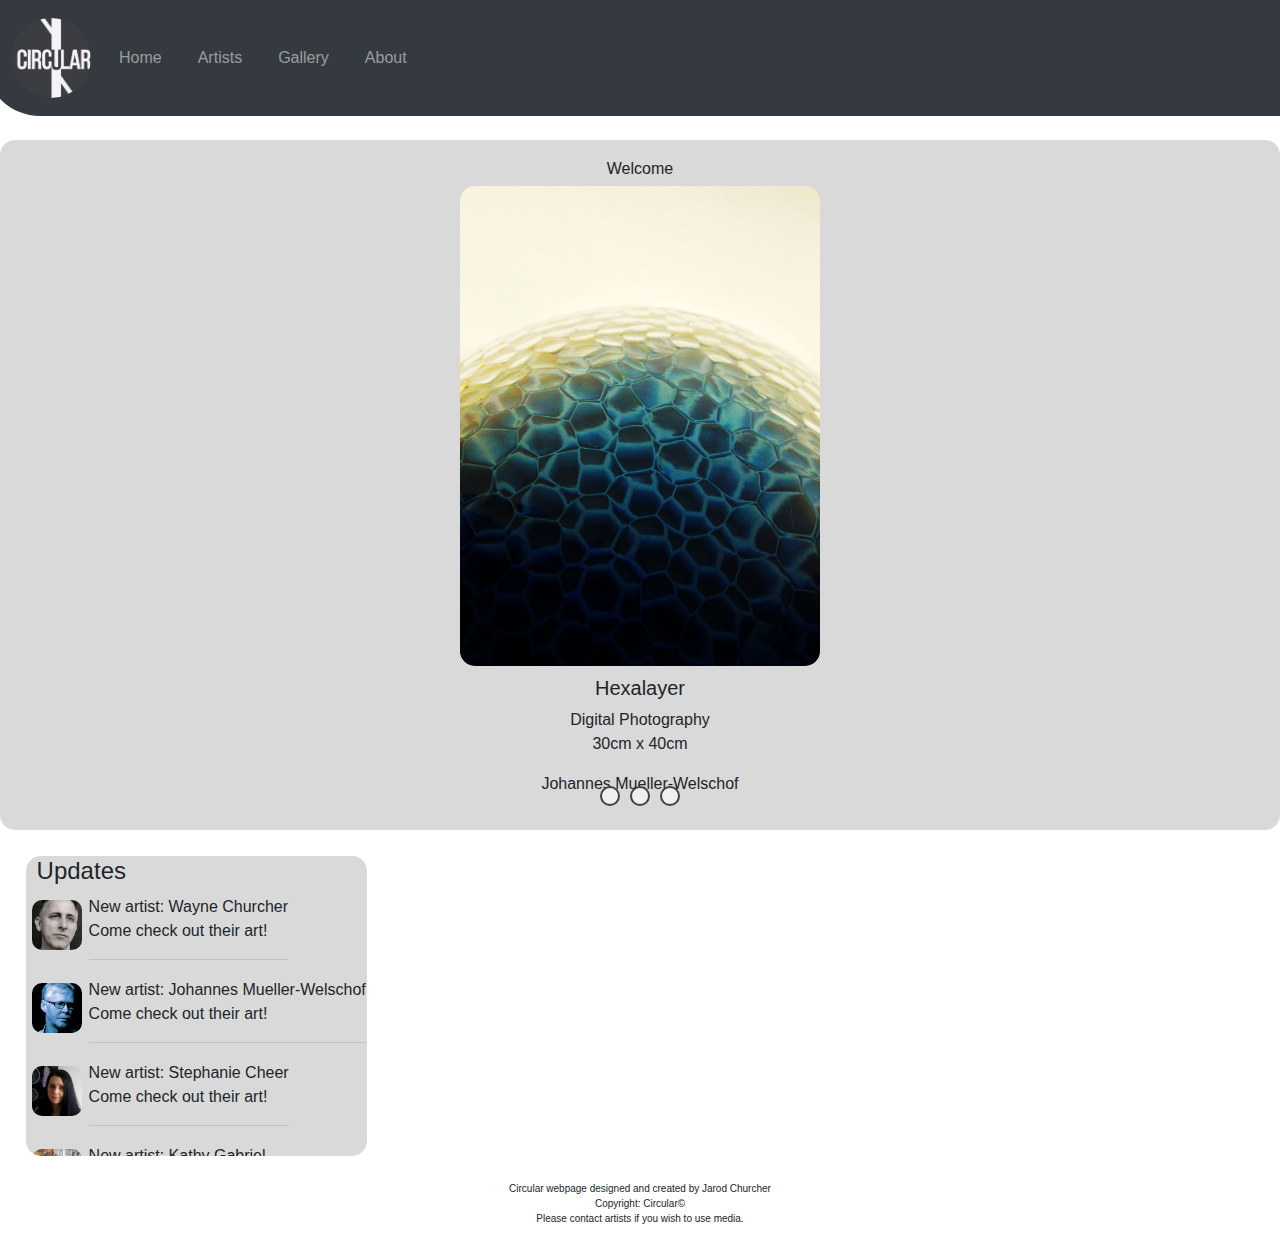
<file: index.html>
<!doctype html>
<html>
<head>
<meta charset="utf-8">
<title>Circular Home - Digital Gallery</title>
<link rel="stylesheet" type="text/css" href="circularIndexStyling.css">
<link rel="icon" href="headerImages/CircularEditF.jpg" type="image/jpeg" sizes="16x16">
        <!-- bootstrap -->
<link rel="stylesheet" href="https://maxcdn.bootstrapcdn.com/bootstrap/4.0.0/css/bootstrap.min.css">
<script src="https://ajax.googleapis.com/ajax/libs/jquery/3.3.1/jquery.min.js"></script>
<script src="https://maxcdn.bootstrapcdn.com/bootstrap/4.0.0/js/bootstrap.min.js"></script>
</head>

<body>
<!-- Header Bar -->
<div class="row">
  <nav id ="custom-bootstrap-menu" class="navbar navbar-expand-md navbar-dark bg-dark mb-4 nav-fill ">
    <div class="collapse navbar-collapse" id="navbarSupportedContent">
        <img class="imglogo" src="headerImages/CircularEditF.jpg">
      <ul class="navbar-nav mr-auto flex-col nav-collapse" data-toggle="collapse"  data-target=".navbar-collapse">

        <li class="nav-item ">
              <a class="nav-link" href="index.html">Home</a>
        </li>

        <li class="nav-item ">
            <a class="nav-link"  href="artistsCircular.html">Artists</a>
        </li>

        <li class="nav-item ">
            <a class="nav-link"  href="galleryCircular.html">Gallery</a>
        </li>

        <li class="nav-item ">
            <a class="nav-link" href="aboutCircular.html">About</a>
        </li>

      </ul>
    </div>
  </nav>
</div>

<div id="allhome">
            <!-- S L I D E S H O W -->
            <div class="slideshow">
              <h6><br> Welcome</h6>
                <div class="slides">
                        <div class="slide">
                            <img class="slideimg" src="artImages/johannes5.jpg"><img>
                          <div class="artistDetails">
                                <h5 class="artistdata artistname">Hexalayer</h5>
                                <p class= "artistdata artinfo">Digital Photography<br>30cm x 40cm</p>
                                <p class= "artistdata artinfo">Johannes Mueller-Welschof</p>
                          </div>
                        </div>
                        <div class="slide">
                            <img class="slideimg" src="artImages/steph2.jpg">

                          <div class="artistDetails">
                                <h5 class="artistdata artistname">Possum</h5>
                                <p class= "artistdata artinfo">Acrylic on Plywood<br>50cm x 50cm</p>
                                <p class= "artistdata artinfo">Stephanie Cheer</p>
                          </div>
                        </div>
                        <div class="slide">
                            <img class="slideimg" src="artImages/wayne6.jpg">

                          <div class="artistDetails">
                                <h5 class="artistdata artistname">Unnamed</h5>
                                <p class= "artistdata artinfo">Info Here</p>
                                <p class= "artistdata artinfo">Wayne Churcher</p>
                          </div>
                        </div>
                    </div>

        			      <div class="w3container">
                      <button class="w3-button demo" onclick="currentDiv(1)">
                      <button class="w3-button demo" onclick="currentDiv(2)">
                      <button class="w3-button demo" onclick="currentDiv(3)">
                    </div>
                </div>



						<!-- S L I D E S H O W   S C R I P T -->
                  <script>
                      var slideIndex = 1;
                      showDivs(slideIndex);

                      function plusDivs(n) {
                        showDivs(slideIndex += n);
                      }

                      function currentDiv(n) {
                        showDivs(slideIndex = n);
                      }

                      function showDivs(n) {
                        var i;
                        var x = document.getElementsByClassName("slide");
                        var dots = document.getElementsByClassName("demo");
                        if (n > x.length) {slideIndex = 1}
                        if (n < 1) {slideIndex = x.length}
                        for (i = 0; i < x.length; i++) {
                           x[i].style.display = "none";
                        }
                        for (i = 0; i < dots.length; i++) {
                           dots[i].className = dots[i].className.replace(" w3-red", "");
                        }
                        x[slideIndex-1].style.display = "block";
                        dots[slideIndex-1].className += " w3-red";
                      }
                  </script>

                  <!-- U P D A T E S -->
          <div id="footer">
            <div class="updates">
              <table>
                  <tr>
                      <td><h4 id="updatesHeader">Updates</h4></td>
                  </tr>
                          <table>
                            <tr class="updated">
                                <td>
                                    <div class="imgupd">
                                        <img class="updatesimg" src="artistImages/churcherWayne.jpg">
                                    </div>
                                </td>
                                <td class="texupd">
                                    <p class="updatetext"> New artist: Wayne Churcher <br>Come check out their art! <hr></p>
                                </td>
                            </tr>
                            <tr class="updated">
                                <td>
                                    <div class="imgupd">
                                        <img class="updatesimg" src="artistImages/muellerWelschofJohannes.jpg">
                                    </div>
                                </td>
                                <td class="texupd">
                                    <p class="updatetext"> New artist: Johannes Mueller-Welschof <br>Come check out their art! <hr></p>
                                </td>
                            </tr>
                            <tr class="updated">
                                <td>
                                    <div class="imgupd">
                                        <img class="updatesimg" src="artistImages/cheerStephanie.jpg">
                                    </div>
                                </td>
                                <td class="texupd">
                                    <p class="updatetext"> New artist: Stephanie Cheer <br>Come check out their art! <hr></p>
                                </td>
                            </tr>
                            <tr class="updated">
                                <td>
                                    <div class="imgupd">
                                        <img class="updatesimg" src="artistImages/gabrielKathy.jpg">
                                    </div>
                                </td>
                                <td class="texupd">
                                    <p class="updatetext"> New artist: Kathy Gabriel <br>Come check out their art! <hr></p>
                                </td>
                            </tr>
                              <tr class="updated">
                                  <td>
                                      <div class="imgupd">
                                          <img class="updatesimg" src="artistImages/vickyArty.jpg">
                                      </div>
                                  </td>
                                  <td class="texupd">
                                      <p class="updatetext"> New artist: Arty Vicky <br>Come check out their art! <hr></p>
                                  </td>
                              </tr>
                              <tr class="updated">
                                  <td>
                                      <div class="imgupd">
                                          <img class="updatesimg" src="updatesImages/updatesimg.jpg">
                                      </div>
                                  </td>
                                  <td class="texupd">
                                      <p class="updatetext">Website updated: o/b 2.0 </p>
                                  </td>
                              </tr>
                          </table>
                      <tr>
                          <td>
                              <p class="moreupdates"> More updates later! <br> Stay tuned!</p>
                          </td>
                      </tr>
              </table>
            </div>
          </div>
</div>
<p style="text-align: center; width: auto; vertical-align: bottom; font-size: 10px; position: static; display: block;">Circular webpage designed and created by Jarod Churcher<br> Copyright: Circular&copy;<br> Please contact artists if you wish to use media.</p>
</body>
</html>
</file>
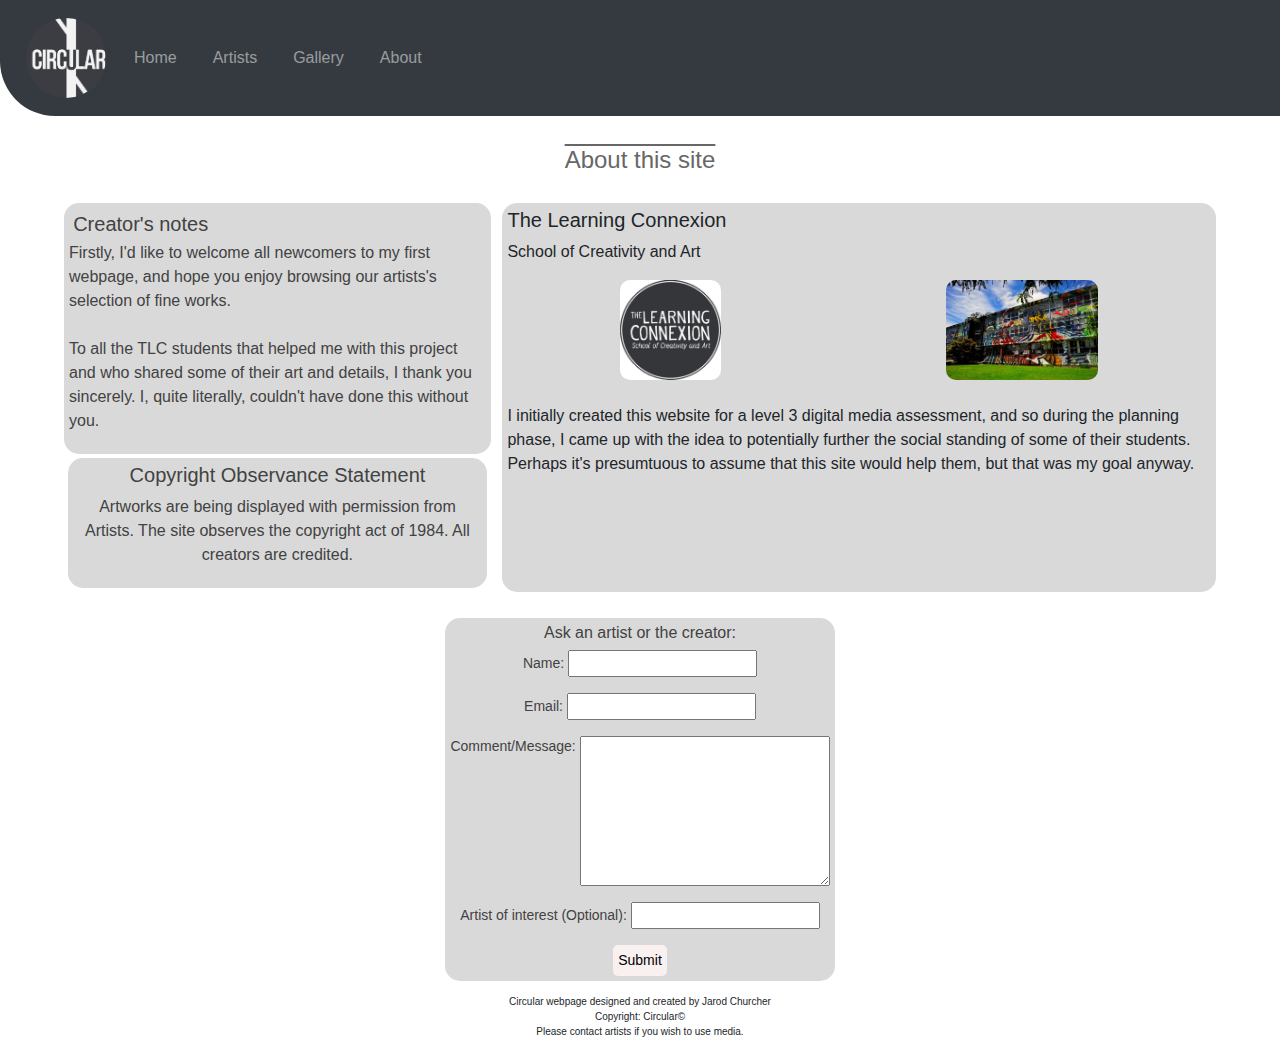
<file: aboutCircular.html>
<!doctype html>
<html>
<head>
<meta charset="utf-8">
<title>Circular Home - Digital Gallery</title>
<link rel="stylesheet" type="text/css" href="circularAboutStyling.css">
<link rel="icon" href="headerImages/circularEditF.jpg" type="image/jpeg" sizes="16x16">
        <!-- bootstrap -->
<link rel="stylesheet" href="https://maxcdn.bootstrapcdn.com/bootstrap/4.0.0/css/bootstrap.min.css">
<script src="https://ajax.googleapis.com/ajax/libs/jquery/3.3.1/jquery.min.js"></script>
<script src="https://maxcdn.bootstrapcdn.com/bootstrap/4.0.0/js/bootstrap.min.js"></script>
</head>

<body>
<!-- Header Bar -->
<nav id ="custom-bootstrap-menu" class="navbar navbar-expand-md navbar-dark bg-dark mb-4 nav-fill ">

    <div class="collapse navbar-collapse" id="navbarSupportedContent">
        <img class="imglogo" src="headerImages/CircularEditF.jpg">
      <ul class="navbar-nav mr-auto flex-col nav-collapse" data-toggle="collapse"  data-target=".navbar-collapse">


<!-- B R I N G   B A C K   T H E   N A V B A R   C O L L A P S E -->


        <li class="nav-item ">
              <a class="nav-link" href="index.html">Home</a>
        </li>

        <li class="nav-item ">
            <a class="nav-link"  href="artistsCircular.html">Artists</a>
        </li>

        <li class="nav-item ">
            <a class="nav-link"  href="galleryCircular.html">Gallery</a>
        </li>

        <li class="nav-item ">
            <a class="nav-link" href="aboutCircular.html">About</a>
        </li>
      </ul>
    </div>

  </nav>


<!-- Contacts Body -->

    <div id="aboutHeader">
        <p id="aboutTitle">About this site</p>
    </div>

    <div class="aboutContent">
        <div>
            <div id="aboutMessage">
                <h5 id="aboutMessageTitle">Creator's notes</h5>
                <p id="aboutWelcome">Firstly, I'd like to welcome all newcomers to my first webpage, and hope you enjoy browsing our artists's selection of fine works. <br> <br>To all the TLC students that helped me with this project and who shared some of their art and details, I thank you sincerely. I, quite literally, couldn't have done this without you. </p>
            </div>
            <div id="copyrightStatement">
                <h5 id="copyrightHeader"> Copyright Observance Statement </h5>
                <p> Artworks are being displayed with permission from Artists. The site observes the copyright act of 1984. All creators are credited. </p>
            </div>
        </div>

        <div id="aboutDetails">
            <h5> The Learning Connexion </h5>
            <p> School of Creativity and Art </p>
            <div id="images">
                <img class="aboutImg" src="aboutImages/tlcLogo.jpg">
                <img class="aboutImg" src="aboutImages/tlcPicture.jpg">
            </div>
            <br>
            <p> I initially created this website for a level 3 digital media assessment, and so during the planning phase, I came up with the idea to potentially further the social standing of some of their students. Perhaps it's presumtuous to assume that this site would help them, but that was my goal anyway.</p>
        </div>
    </div>
    <div class="aboutFooter">

        <div id="questionSubmit">

            <form id="gform" method="POST" action="https://script.google.com/macros/s/AKfycbwmXcZF6umcD-77L6svw45zRUgpElySjRd5nC69/exec">
              <h6>Ask an artist or the creator:</h6>
              <p class="inputData">Name: <input type="text" name="name"></p>

              <p class="inputData">Email: <input type="text" name="email"></p>

              <p class="inputData">Comment/Message: <textarea type="text"name="comment" style="width:250px; height:150px; vertical-align:top;"></textarea></p>

              <p class="inputData">Artist of interest (Optional): <input type="text" name="artist"></p>

              <input class="submit" type="submit">
            </form>
        </div>
        <div style="display: none;" id="thankyou_message">
          <h5><em>Thanks!</em> We'll be sure to get back to you ASAP!</h5>
        </div>

    </div>
    <p class="ownership">Circular webpage designed and created by Jarod Churcher<br> Copyright: Circular&copy;<br> Please contact artists if you wish to use media.</p>

      <!-- F O R M   S C R I P T -->
    <script data-cfasync="false" type="text/javascript" src="form-submission-handler.js"></script>
</body>
</html>
</file>
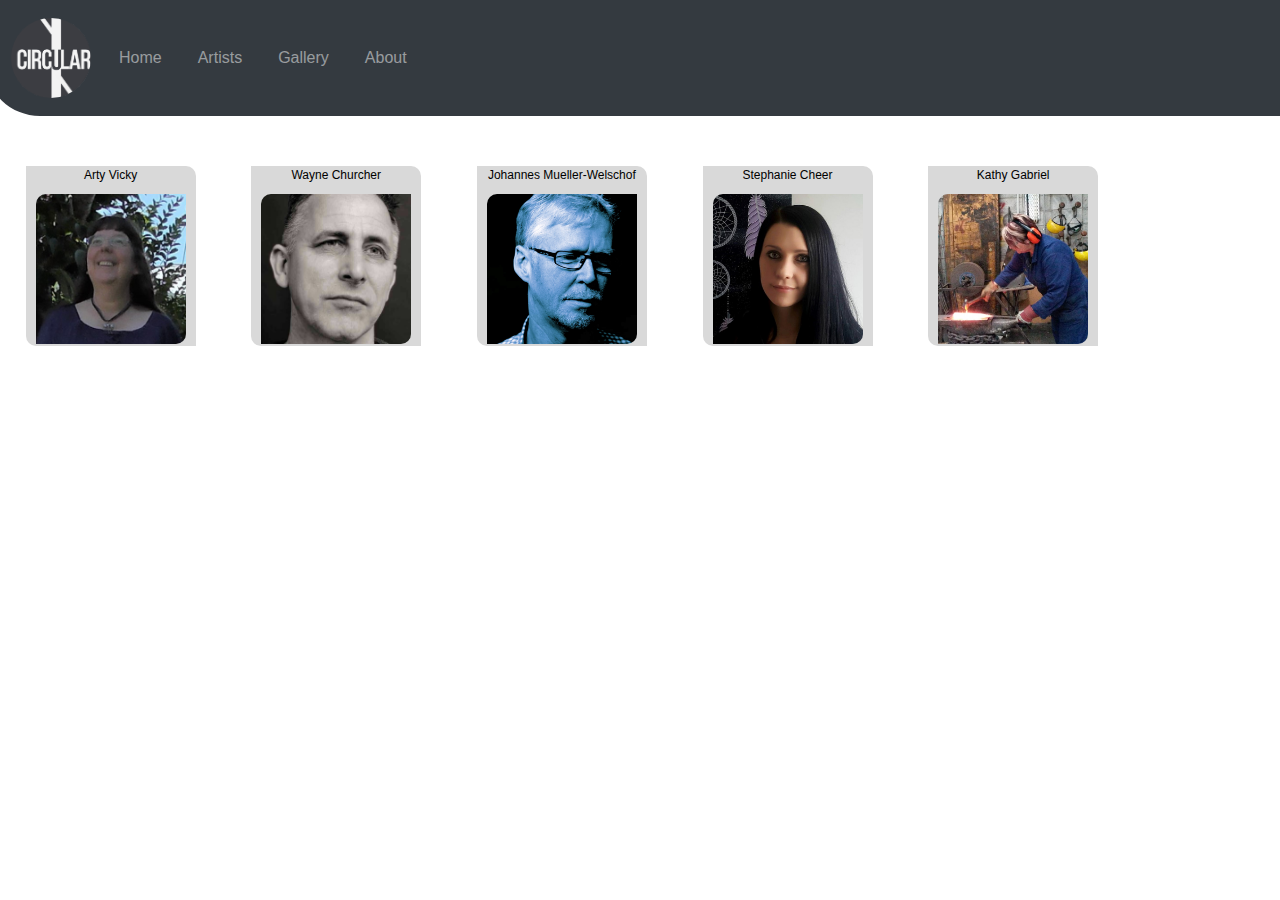
<file: artistsCircular.html>
<!doctype html>
<html>
<head>
<meta charset="utf-8">
<title>Circular Home - Digital Gallery</title>
<link rel="stylesheet" type="text/css" href="circularArtistsStyling.css">
<link rel="icon" href="headerImages/circularEditF.jpg" type="image/jpeg" sizes="16x16">

        <!-- bootstrap -->
<link rel="stylesheet" href="https://maxcdn.bootstrapcdn.com/bootstrap/4.0.0/css/bootstrap.min.css">
<script src="https://ajax.googleapis.com/ajax/libs/jquery/3.3.1/jquery.min.js"></script>
<script src="https://maxcdn.bootstrapcdn.com/bootstrap/4.0.0/js/bootstrap.min.js"></script>
</head>

<body>
<!-- Header Bar -->
<div class="row">
  <nav id ="custom-bootstrap-menu" class="navbar navbar-expand-md navbar-dark bg-dark mb-4 nav-fill ">
    <div class="collapse navbar-collapse" id="navbarSupportedContent">
        <img class="imglogo" src="headerImages/CircularEditF.jpg">
      <ul class="navbar-nav mr-auto flex-col nav-collapse" data-toggle="collapse"  data-target=".navbar-collapse">


<!-- B R I N G   B A C K   T H E   N A V B A R   C O L L A P S E -->


        <li class="nav-item ">
              <a class="nav-link" href="index.html">Home</a>
        </li>

        <li class="nav-item ">
            <a class="nav-link"  href="artistsCircular.html">Artists</a>
        </li>

        <li class="nav-item ">
            <a class="nav-link"  href="galleryCircular.html">Gallery</a>
        </li>

        <li class="nav-item ">
            <a class="nav-link" href="aboutCircular.html">About</a>
        </li>
      </ul>
    </div>
  </nav>
</div>

            <!-- Artist Selection -->
        <div id="artistlist">
          <div class="singleartist">
              <a style="text-decoration: none;" href="circularVicky.html">
                    <div>
                            <h4 class="artistdata artistname">Arty Vicky</h4>
                            <img class="artistdata artistImg" src="artistImages/vickyArty.jpg" href="circularVicky.html"></img>
                            <p class="artistdata aristDescription"></p>
                    </div>
              </a>
            </div>
            <div class="singleartist">
              <a style="text-decoration: none;" href="circularWayne.html">
                    <div>
                            <h4 class="artistdata artistname">Wayne Churcher</h4>
                            <img class="artistdata artistImg" src="artistImages/churcherWayne.jpg"></img>
                            <p class="artistdata aristDescription"></p>
                    </div>
              </a>
            </div>
            <div class="singleartist">
              <a style="text-decoration: none;" href="circularJohannes.html">
                    <div>
                            <h4 class="artistdata artistname">Johannes Mueller-Welschof</h4>
                            <img class="artistdata artistImg" src="artistImages/muellerWelschofJohannes.jpg"></img>
                            <p class="artistdata aristDescription"></p>
                    </div>
              </a>
            </div>
            <div class="singleartist">
              <a style="text-decoration: none;" href="circularStephanie.html">
                    <div>
                            <h4 class="artistdata artistname">Stephanie Cheer</h4>
                            <img class="artistdata artistImg" src="artistImages/cheerStephanie.jpg"></img>
                            <p class="artistdata aristDescription"></p>
                    </div>
              </a>
            </div>
            <div class="singleartist">
              <a style="text-decoration: none;" href="circularKathy.html">
                    <div>
                            <h4 class="artistdata artistname">Kathy Gabriel</h4>
                            <img class="artistdata artistImg" src="artistImages/gabrielKathy.jpg"></img>
                            <p class="artistdata aristDescription"></p>
                    </div>
              </a>
        </div>
</body>
</html>
</file>
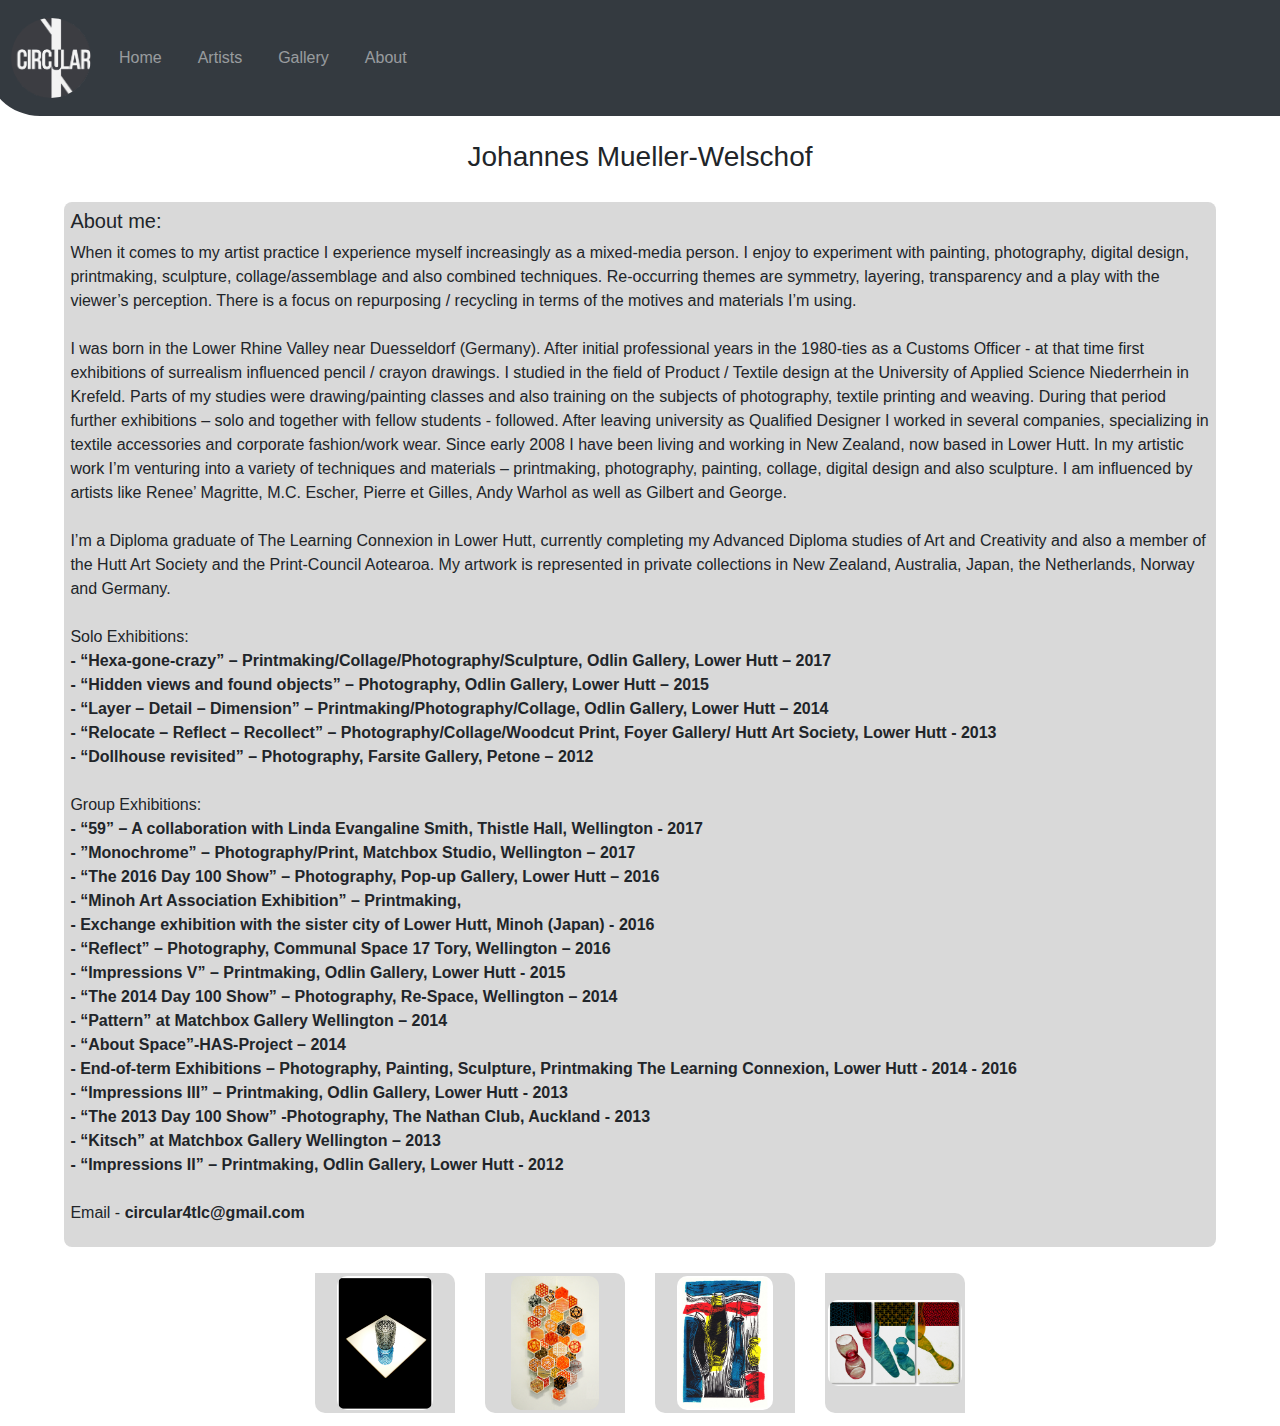
<file: circularJohannes.html>
<!doctype html>
<html>
<head>
<meta charset="utf-8">
<title>Circular Home - Digital Gallery</title>
<link rel="stylesheet" type="text/css" href="circularArtistStyling.css">
<link rel="icon" href="headerImages/CircularEditF.jpg" type="image/jpeg" sizes="16x16">
        <!-- bootstrap -->
<link rel="stylesheet" href="https://maxcdn.bootstrapcdn.com/bootstrap/4.0.0/css/bootstrap.min.css">
<script src="https://ajax.googleapis.com/ajax/libs/jquery/3.3.1/jquery.min.js"></script>
<script src="https://maxcdn.bootstrapcdn.com/bootstrap/4.0.0/js/bootstrap.min.js"></script>
</head>

<body>
<!-- Header Bar -->
<div class="row">
  <nav id ="custom-bootstrap-menu" class="navbar navbar-expand-md navbar-dark bg-dark mb-4 nav-fill ">
    <div class="collapse navbar-collapse" id="navbarSupportedContent">
        <img class="imglogo" src="headerImages/CircularEditF.jpg">
      <ul class="navbar-nav mr-auto flex-col nav-collapse" data-toggle="collapse"  data-target=".navbar-collapse">


<!-- B R I N G   B A C K   T H E   N A V B A R   C O L L A P S E -->


        <li class="nav-item ">
              <a class="nav-link" href="index.html">Home</a>
        </li>

        <li class="nav-item ">
            <a class="nav-link"  href="artistsCircular.html">Artists</a>
        </li>

        <li class="nav-item ">
            <a class="nav-link"  href="galleryCircular.html">Gallery</a>
        </li>

        <li class="nav-item ">
            <a class="nav-link" href="aboutCircular.html">About</a>
        </li>
      </ul>
    </div>
  </nav>
</div>

          <!--  A r t i s t   D e t a i l s -->
<div class="artist">
    <div class="artistArea">
      <h3> Johannes Mueller-Welschof</h3>
        <p>  </p>
    </div>

    <div class="artistDesc">
      <h5> About me: </h5>
        <p>
          When it comes to my artist practice I experience myself increasingly as a mixed-media person.
          I enjoy to experiment with painting, photography, digital design, printmaking, sculpture, collage/assemblage and also combined techniques.
          Re-occurring themes are symmetry, layering, transparency and a play with the viewer’s perception.
          There is a focus on repurposing / recycling in terms of the motives and materials I’m using.
          <br>
          <br>
          I was born in the Lower Rhine Valley near Duesseldorf (Germany).
          After initial professional years in the 1980-ties as a Customs Officer - at that time first exhibitions of surrealism influenced pencil / crayon drawings.
          I studied in the field of Product / Textile design at the University of Applied Science Niederrhein in Krefeld.
          Parts of my studies were drawing/painting classes and also training on the subjects of photography, textile printing and weaving. During that period further exhibitions – solo and together with fellow students - followed.
          After leaving university as Qualified Designer I worked in several companies, specializing in textile accessories and corporate fashion/work wear.
          Since early 2008 I have been living and working in New Zealand, now based in Lower Hutt.
          In my artistic work I’m venturing into a variety of techniques and materials – printmaking, photography, painting, collage, digital design and also sculpture. I am influenced by artists like Renee’ Magritte, M.C. Escher, Pierre et Gilles, Andy Warhol as well as Gilbert and George.
          <br>
          <br>
          I’m a Diploma graduate of The Learning Connexion in Lower Hutt, currently completing my Advanced Diploma studies of Art and Creativity and also a member of the Hutt Art Society and the Print-Council Aotearoa.
          My artwork is represented in private collections in New Zealand, Australia, Japan, the Netherlands, Norway and Germany.
          <br>
          <br>
          Solo Exhibitions:
          <br>
          <b>
          - “Hexa-gone-crazy” – Printmaking/Collage/Photography/Sculpture, Odlin Gallery, Lower Hutt – 2017
          <br>
          - “Hidden views and found objects” – Photography, Odlin Gallery, Lower Hutt – 2015
          <br>
          - “Layer – Detail – Dimension” – Printmaking/Photography/Collage, Odlin Gallery, Lower Hutt – 2014
          <br>
          - “Relocate – Reflect – Recollect” – Photography/Collage/Woodcut Print, Foyer Gallery/ Hutt Art Society, Lower Hutt - 2013
          <br>
          - “Dollhouse revisited” – Photography, Farsite Gallery, Petone – 2012
          </b>
          <br>
          <br>
          Group Exhibitions:
          <br>
          <b>
          - “59” – A collaboration with Linda Evangaline Smith, Thistle Hall, Wellington - 2017
          <br>
          - ”Monochrome” – Photography/Print, Matchbox Studio, Wellington – 2017
          <br>
          - “The 2016 Day 100 Show” – Photography, Pop-up Gallery, Lower Hutt – 2016
          <br>
          - “Minoh Art Association Exhibition” – Printmaking,
          <br>
          - Exchange exhibition with the sister city of Lower Hutt, Minoh (Japan) - 2016
          <br>
          - “Reflect” – Photography, Communal Space 17 Tory, Wellington – 2016
          <br>
          - “Impressions V” – Printmaking, Odlin Gallery, Lower Hutt - 2015
          <br>
          - “The 2014 Day 100 Show” – Photography, Re-Space, Wellington – 2014
          <br>
          - “Pattern” at Matchbox Gallery Wellington – 2014
          <br>
          - “About Space”-HAS-Project – 2014
          <br>
          - End-of-term Exhibitions – Photography, Painting, Sculpture, Printmaking
          The Learning Connexion, Lower Hutt - 2014 - 2016
          <br>
          - “Impressions III” – Printmaking, Odlin Gallery, Lower Hutt - 2013
          <br>
          - “The 2013 Day 100 Show” -Photography, The Nathan Club, Auckland - 2013
          <br>
          - “Kitsch” at Matchbox Gallery Wellington – 2013
          <br>
          - “Impressions II” – Printmaking, Odlin Gallery, Lower Hutt - 2012
          </b>
          <br>
          <br>
          Email - <b> circular4tlc@gmail.com </b>
    </div>
  </div>
    <div class="artistArt">
      <div class="artId">
        <img class="artImage" src="artImages/johannes1.jpg">
        <p></p>
      </div>
      <div class="artId">
        <img class="artImage" src="artImages/johannes2.jpg">
      </div>
      <div class="artId">
        <img class="artImage" src="artImages/johannes3.jpg">
      </div>
      <div class="artId">
        <img class="artImage" src="artImages/johannes4.jpg">
      </div>
    </div>

</body>
</html>
</file>
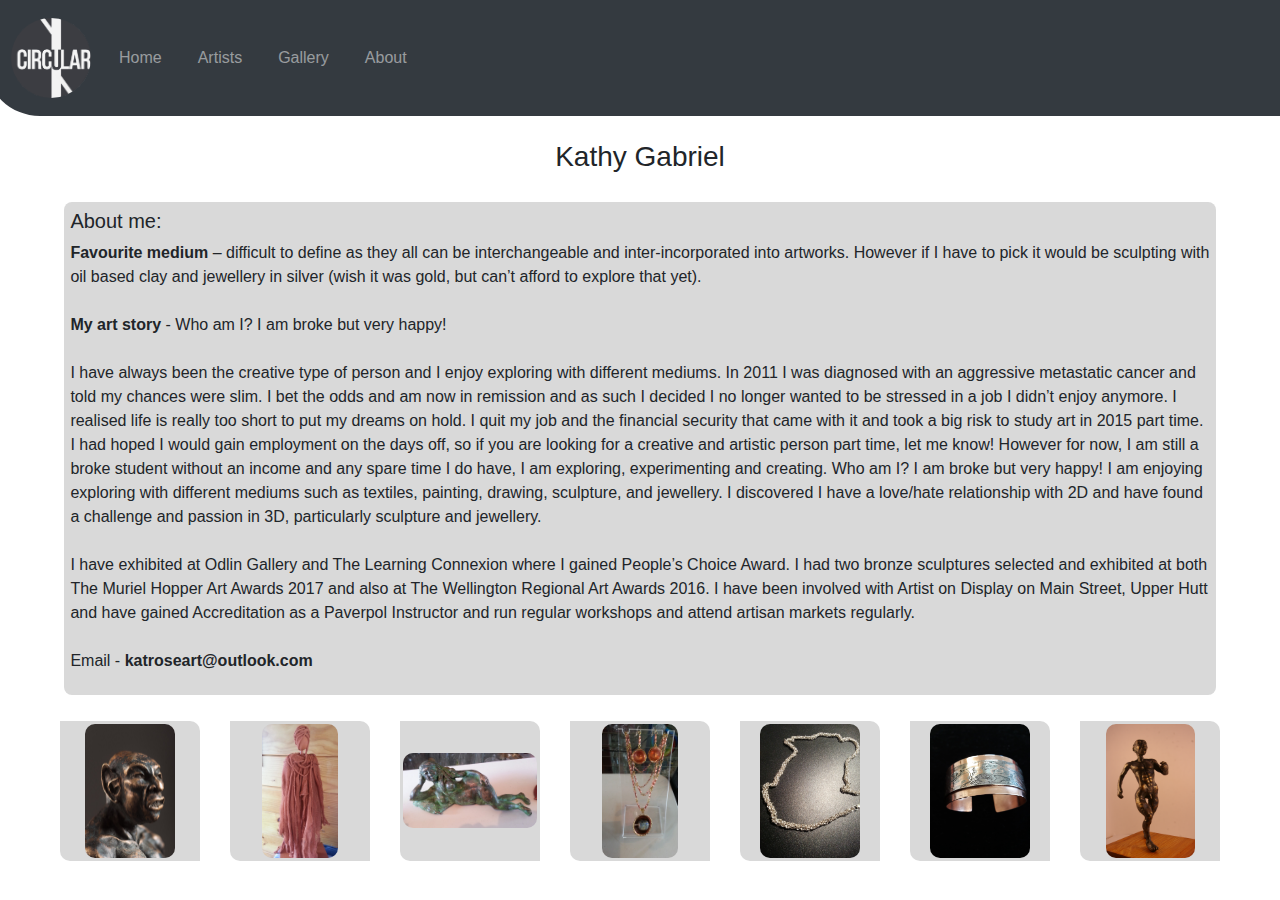
<file: circularKathy.html>
<!doctype html>
<html>
<head>
<meta charset="utf-8">
<title>Circular Home - Digital Gallery</title>
<link rel="stylesheet" type="text/css" href="circularArtistStyling.css">
<link rel="icon" href="headerImages/CircularEditF.jpg" type="image/jpeg" sizes="16x16">
        <!-- bootstrap -->
<link rel="stylesheet" href="https://maxcdn.bootstrapcdn.com/bootstrap/4.0.0/css/bootstrap.min.css">
<script src="https://ajax.googleapis.com/ajax/libs/jquery/3.3.1/jquery.min.js"></script>
<script src="https://maxcdn.bootstrapcdn.com/bootstrap/4.0.0/js/bootstrap.min.js"></script>
</head>

<body>
<!-- Header Bar -->
<div class="row">
  <nav id ="custom-bootstrap-menu" class="navbar navbar-expand-md navbar-dark bg-dark mb-4 nav-fill ">
    <div class="collapse navbar-collapse" id="navbarSupportedContent">
        <img class="imglogo" src="headerImages/CircularEditF.jpg">
      <ul class="navbar-nav mr-auto flex-col nav-collapse" data-toggle="collapse"  data-target=".navbar-collapse">


<!-- B R I N G   B A C K   T H E   N A V B A R   C O L L A P S E -->


        <li class="nav-item ">
              <a class="nav-link" href="index.html">Home</a>
        </li>

        <li class="nav-item ">
            <a class="nav-link"  href="artistsCircular.html">Artists</a>
        </li>

        <li class="nav-item ">
            <a class="nav-link"  href="galleryCircular.html">Gallery</a>
        </li>

        <li class="nav-item ">
            <a class="nav-link" href="aboutCircular.html">About</a>
        </li>
      </ul>
    </div>
  </nav>
</div>

          <!--  A r t i s t   D e t a i l s -->
<div class="artist">
    <div class="artistArea">
      <h3> Kathy Gabriel </h3>
        <p>  </p>
    </div>

    <div class="artistDesc">
      <h5> About me: </h5>
        <p><b>Favourite medium</b> – difficult to define as they all can be interchangeable and inter-incorporated into artworks. However if I have to pick it would be sculpting with oil based clay and jewellery in silver (wish it was gold, but can’t afford to explore that yet).
            <br>
            <br>
            <b>My art story</b>  - Who am I? I am broke but very happy!
            <br>
            <br>
            I have always been the creative type of person and I enjoy exploring with different mediums.  In 2011 I was diagnosed with an aggressive metastatic cancer and told my chances were slim.  I bet the odds and am now in remission and as such I decided I no longer wanted to be stressed in a job I didn’t enjoy anymore.  I realised life is really too short to put my dreams on hold. I quit my job and the financial security that came with it and took a big risk to study art in 2015 part time.  I had hoped I would gain employment on the days off, so if you are looking for a creative and artistic person part time, let me know!  However for now, I am still a broke student without an income and any spare time I do have, I am exploring, experimenting and creating. Who am I? I am broke but very happy!
            I am enjoying exploring with different mediums such as textiles, painting, drawing, sculpture, and jewellery.  I discovered I have a love/hate relationship with 2D and have found a challenge and passion in 3D, particularly sculpture and jewellery.
            <br>
            <br>
            I have exhibited at Odlin Gallery and The Learning Connexion where I gained People’s Choice Award.  I had two bronze sculptures selected and exhibited at both The Muriel Hopper Art Awards 2017 and also at The Wellington Regional Art Awards 2016. I have been involved with Artist on Display on Main Street, Upper Hutt and have gained Accreditation as a Paverpol Instructor and run regular workshops and attend artisan markets regularly.
          <br>
          <br>
          Email - <b>katroseart@outlook.com</b>
      </p>
    </div>
  </div>
    <div class="artistArt">
      <div class="artId">
        <img class="artImage" src="artImages/kathy1.jpg">
      </div>
      <div class="artId">
        <img class="artImage" src="artImages/kathy2.jpg">
      </div>
      <div class="artId">
        <img class="artImage" src="artImages/kathy3.jpg">
      </div>
      <div class="artId">
        <img class="artImage" src="artImages/kathy4.jpg">
      </div>
      <div class="artId">
        <img class="artImage" src="artImages/kathy5.jpg">
      </div>
      <div class="artId">
        <img class="artImage" src="artImages/kathy6.jpg">
      </div>
      <div class="artId">
        <img class="artImage" src="artImages/kathy7.jpg">
      </div>
    </div>

</body>
</html>
</file>
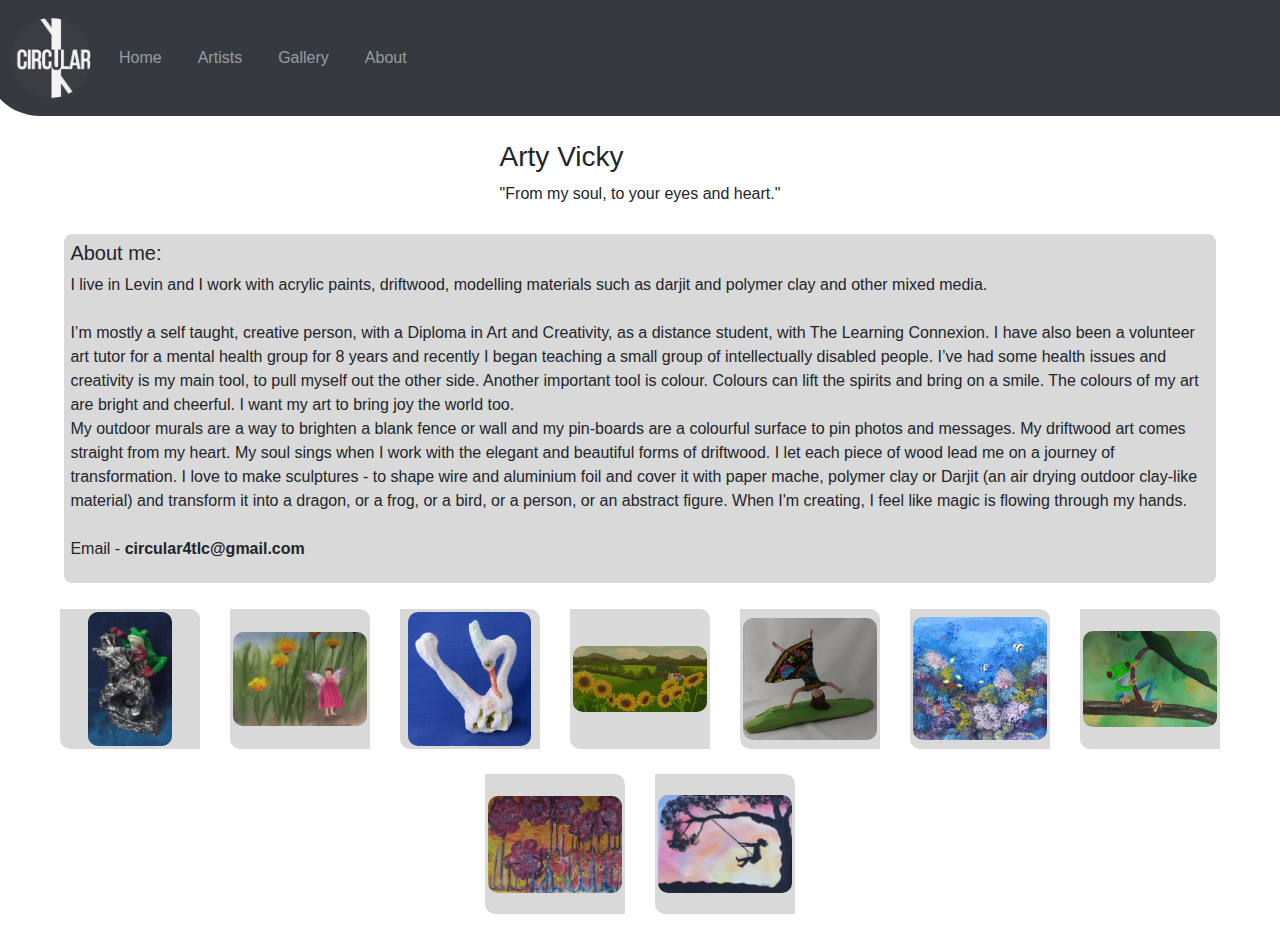
<file: circularVicky.html>
<!doctype html>
<html>
<head>
<meta charset="utf-8">
<title>Circular Home - Digital Gallery</title>
<link rel="stylesheet" type="text/css" href="circularArtistStyling.css">
<link rel="icon" href="headerImages/CircularEditF.jpg" type="image/jpeg" sizes="16x16">
        <!-- bootstrap -->
<link rel="stylesheet" href="https://maxcdn.bootstrapcdn.com/bootstrap/4.0.0/css/bootstrap.min.css">
<script src="https://ajax.googleapis.com/ajax/libs/jquery/3.3.1/jquery.min.js"></script>
<script src="https://maxcdn.bootstrapcdn.com/bootstrap/4.0.0/js/bootstrap.min.js"></script>
</head>

<body>
<!-- Header Bar -->
<div class="row">
  <nav id ="custom-bootstrap-menu" class="navbar navbar-expand-md navbar-dark bg-dark mb-4 nav-fill ">
    <div class="collapse navbar-collapse" id="navbarSupportedContent">
        <img class="imglogo" src="headerImages/CircularEditF.jpg">
      <ul class="navbar-nav mr-auto flex-col nav-collapse" data-toggle="collapse"  data-target=".navbar-collapse">


<!-- B R I N G   B A C K   T H E   N A V B A R   C O L L A P S E -->


        <li class="nav-item ">
              <a class="nav-link" href="index.html">Home</a>
        </li>

        <li class="nav-item ">
            <a class="nav-link"  href="artistsCircular.html">Artists</a>
        </li>

        <li class="nav-item ">
            <a class="nav-link"  href="galleryCircular.html">Gallery</a>
        </li>

        <li class="nav-item ">
            <a class="nav-link" href="aboutCircular.html">About</a>
        </li>
      </ul>
    </div>
  </nav>
</div>

          <!--  A r t i s t   D e t a i l s -->
<div class="artist">
    <div class="artistArea">
      <h3> Arty Vicky </h3>
        <p> "From my soul, to your eyes
        and heart." </p>
    </div>

    <div class="artistDesc">
      <h5> About me: </h5>
        <p>
        I live in Levin and I work with acrylic paints, driftwood, modelling materials such as darjit and polymer clay and other mixed media.
        <br><br>
        I’m mostly a self taught, creative person, with a Diploma in Art and Creativity, as a distance student, with The Learning Connexion. I have also been a volunteer art tutor for a mental health group for 8 years and recently I began teaching a small group of intellectually disabled people. I’ve had some health issues and creativity is my main tool, to pull myself out the other side. Another
        important tool is colour. Colours can lift the spirits and bring on a smile. The colours of my art are
        bright and cheerful.
        I want my art to bring joy the world too.
        <br>
        My outdoor murals are a way to brighten a blank fence or
        wall and my pin-boards are a colourful surface to pin photos and messages.
        My driftwood art comes straight from my heart. My soul sings when I work with the elegant and
        beautiful forms of driftwood. I let each piece of wood lead me on a journey of transformation.
        I love to make sculptures - to shape wire and aluminium foil and cover it with paper mache, polymer
        clay or Darjit (an air drying outdoor clay-like material) and transform it into a dragon, or a frog, or a
        bird, or a person, or an abstract figure. When I'm creating, I feel like magic is flowing through my hands.
        <br>
        <br>
        Email - <b> circular4tlc@gmail.com </b>
      </p>
    </div>
  </div>
    <div class="artistArt">
      <div class="artId">
        <img class="artImage" src="artImages/vicky1.jpg">
        <p></p>
      </div>
      <div class="artId">
        <img class="artImage" src="artImages/vicky2.jpg">
      </div>
      <div class="artId">
        <img class="artImage" src="artImages/vicky3.jpg">
      </div>
      <div class="artId">
        <img class="artImage" src="artImages/vicky4.jpg">
      </div>
      <div class="artId">
        <img class="artImage" src="artImages/vicky5.jpg">
      </div>
      <div class="artId">
        <img class="artImage" src="artImages/vicky6.jpg">
      </div>
      <div class="artId">
        <img class="artImage" src="artImages/vicky7.jpg">
      </div>
      <div class="artId">
        <img class="artImage" src="artImages/vicky8.jpg">
      </div>
      <div class="artId">
        <img class="artImage" src="artImages/vicky9.jpg">
      </div>
    </div>

</body>
</html>
</file>
<file: circularIndexStyling.css>
* {
  margin: 0px;
}

html {
  font-family: trebuchet ms;
}

nav {
  border: hidden;
  background-color: #D9D9D9;
  border-radius: 0px 0px 0px 55px;
  width: 100%;
}

.navbar-nav {
  list-style-type: none;
  margin: 0;
  padding: 0;
  overflow: hidden;
  display: inline-block;
}

.nav-item {
  width: auto;
  height:auto;
  float: left;
  padding:10px;
  color: #424242;
}

.nav-item:hover:not(.active) {
  background-color: #424242;
  text-decoration: none;
  transition: 0.4s;
  border-radius: 10px;
}

.nav-item:hover {
  color: #424242;
}

.nav-link {
  text-decoration: none;
  color: inherit;
  vertical-align: middle;
}

.imglogo {
  width: 80px;
  height: auto;
  background-size: contain;
  text-align: left;
  border-radius: 50%;
  margin: 10px;
  float:left;
}

.grid-container {
  display: grid;
  grid-template-areas:
  'header header header header header'
  'left left middle middle right right'
  'footer footer footer footer footer footer';
  grid-column-gap: 10px;
}

  /* Slideshow Stuff */
.slideshow {
  width: 100%;
  height: 690px;
  text-align: center;
  background-color: #D9D9D9;
  display: inline-block;
  border-radius: 15px;
  position: static;

}

.slides {
  max-width: 95%;
  max-height: 480px;
  position: relative;
  margin: auto;
  vertical-align: middle;
  box-sizing: border-box;
}

.artistdata {
  vertical-align: top;
}

.artistDetails {
  margin-top: 10px;
}

.slideimg {
  max-width: 100%;
  max-height: 480px;
  box-sizing: border-box;
  position: relative;
  vertical-align: middle;
  border-radius: 15px;
  margin: auto;
  z-index: 2;
}

.w3-container {
  display: block;
  height: 20px;
  width: 60px;
  padding: 5px;
  vertical-align: bottom;
  position: relative;
}

.w3-button {
  width: 20px;
  height: 20px;
  display: inline-block;
  position: relative;
  border-radius: 50%;
  margin-top: 120px;
  margin-left: 5px;
  margin-right: 5px;
  border: 2px solid #424242;
  vertical-align: bottom;
}

.w3-button:active {
  outline: none;
}

.w3-button:hover {
  background-color: #424242;
}



  /* Updates Stuff */
#footer {
    align-content: center;
    width: 100%;
}

.updates {
  max-width: 400px;
  height: 300px;
  margin-right: auto;
  margin-left: auto;
  margin: 2%;
  background-color: #D9D9D9;
  display: inline-block;
  border-radius: 15px;
  position: static;
  overflow: auto;
  vertical-align: top;
}

#updatesHeader {
  margin-left: 10px;
}

.updated {
  display: flex;
  flex-direction: row;
}

.updatesimg {
  width: 50px;
  height: 50px;
  border-radius: 10px;
  margin: 5px;
  vertical-align: middle;
}

.moreupdates {
  font-size: 10px;
  background-color: white;
  border-radius: 10px;
  width: 90%;
  margin: 2%;
  text-align: center;
}

.texupd {
  vertical-align: middle;
}
</file>
<file: circularAboutStyling.css>
* {
  margin: 0px;
}

html {
  font-family: trebuchet ms;
}

nav {
  border: hidden;
  background-color: #D9D9D9;
  border-radius: 0px 0px 0px 55px;
  width: 100%;
}

.navbar-nav {
  list-style-type: none;
  margin: 0;
  padding: 0;
  overflow: hidden;
  display: inline-block;
}

.nav-item {
  width: auto;
  height:auto;
  float: left;
  padding:10px;
  color: #424242;

}

.nav-item:hover:not(.active) {
  background-color: #424242;
  text-decoration: none;
  transition: 0.4s;
  border-radius: 10px;
}

.nav-item:hover {
  color: #424242;
}

.nav-link {
  text-decoration: none;
  color: inherit;
  vertical-align: middle;
}

.imglogo {
  width: 80px;
  height: auto;
  background-size: contain;
  text-align: left;
  border-radius: 50%;
  margin: 10px;
  float:left;
}

.grid-container {
  display: grid;
  grid-template-areas:
  'header header header header header'
  'left left middle middle right right'
  'footer footer footer footer footer footer';
  grid-column-gap: 10px;
}


//Contact Content//
#aboutHeader {
  max-width: 96%;
  height: auto;
  text-align: center;
  position: relative;
  margin: 2% auto;
  background-color: #D9D9D9;
  display: inline-block;
  border-radius: 15px;
}

#aboutTitle {
  margin: 2% auto;
  color: #424242;
  font-size: 150%;
  opacity: 0.8;
  text-align: center;
  text-decoration: overline;
  display: block;
  position: relative;
}

/* Content div for the about page */

.aboutContent {
  display: flex;
  margin: 1% auto;
  max-width: 90%;
}

h5 {
  size: 150%;
}


/* Message to the viewers*/
#aboutMessage {
  background-color: #D9D9D9;
  min-width: 15%;
  max-width: 100%;
  height: auto;
  padding: 5px;
  color: #424242;
  display: block;
  margin: auto;
  border-radius: 15px;
}

#aboutMessageTitle {
  margin: 1%;
  color: #424242;
  text-align: left;
  vertical-align: top;
  display: block;
}

#aboutDetails {
  background-color: #D9D9D9;
  min-width: 45%;
  max-width: 90%;
  height: auto;
  padding: 5px;
  display: inline-block;
  border-radius: 15px;
  text-align: left;
  margin-left: 1%;
}

#images {
  display: flex;
  width: 100%;
  height: 100px;
}

.aboutImg {
  max-width: 40%;
  max-height: 100%;
  display: block;
  vertical-align: middle;
  margin: auto;
  border-radius: 10px;

}

.aboutFooter {
  display: flex;
}

#copyrightStatement {
  background-color: #D9D9D9;
  min-width: 40%;
  max-width: 100%;
  height: auto;
  padding: 5px;
  color: #424242;
  display: inline-block;
  margin: 1%;
  border-radius: 15px;
  float: right;
  text-align: center;
}

#questionSubmit {
  background-color: #D9D9D9;
  width: auto;
  max-width: 90%;
  height: auto;
  padding: 5px;
  color: #424242;
  font-size: 14px;
  display: inline-flex;
  margin: 1% auto;
  border-radius: 15px;
  text-align: center;
}

.submit {
  background-color: #F9F0F0;
  border: none;
  padding: 5px;
  border-radius: 5px;

}

.submit:hover {
  background-color: grey;
  color: white;
  transition: 0.2s;
  cursor: grabbing;
}

#thankyou_message {
  margin: 1% auto;
  position: static;
}

.ownership {
  text-align: center;
  width: auto;
  vertical-align: baseline;
  position: relative;
  display: block;
  font-size: 10px;
}
</file>
<file: circularArtistsStyling.css>
* {
  margin: 0px;
}

html {
  font-family: trebuchet ms;
}

nav {
  border: hidden;
  background-color: #D9D9D9;
  border-radius: 0px 0px 0px 55px;
  width: 100%;
}

.navbar-nav {
  list-style-type: none;
  margin: 0;
  padding: 0;
  overflow: hidden;
  display: inline-block;
}

.nav-item {
  width: auto;
  height:auto;
  float: left;
  padding:10px;
  color: #424242;

}

.nav-item:hover:not(.active) {
  background-color: #424242;
  text-decoration: none;
  transition: 0.4s;
  border-radius: 10px;
}

.nav-item:hover {
  color: #424242;
}

.nav-link {
  text-decoration: none;
  color: inherit;
  vertical-align: middle;
}

.imglogo {
  width: 80px;
  height: auto;
  background-size: contain;
  text-align: left;
  border-radius: 50%;
  margin: 10px;
  float:left;
}

.navbar-collapse {

}

.grid-container {
  display: grid;
  grid-template-areas:
  'header header header header header'
  'left left middle middle right right'
  'footer footer footer footer footer footer';
  grid-column-gap: 10px;
}


    // ArtGrid //
#artistlist {
  text-align: center;
  width: 100%;
  position: absolute;
  display: inline-flex;
}

.singleartist {
  position: relative;
  float: middle;
  display: inline-block;
  vertical-align: middle;
  margin: 2%;
  max-width: 190px;
  height: 180px;
  text-align: center;
  background-color: #D9D9D9;
  border-radius: 0 10px 0 10px;
  font-style: none;
}

.singleartist:hover:not(.active) {
  opacity: 0.8;
  text-decoration: none;
  transition: 0.4s;
  border-radius: 5px;
  text-decoration: none;
}

.artistdata {
  width: auto;
  height: auto;
}

.artistname {
  font-size: 12px;
  margin: 2px;
  vertical-align: middle;
  position: relative;
  color: black;
}

.artistImg {
  max-width: 150px;
  max-height: 150px;
  height: 150px;
  display: inline-block;
  vertical-align: middle;
  position: relative;
  margin: 10px;
  border-radius: 10px 0 10px 0;
  filter: grayscale(0%);
}
</file>
<file: circularArtistStyling.css>
* {
  margin: 0px;
}

html {
  font-family: trebuchet ms;
}

nav {
  border: hidden;
  background-color: #D9D9D9;
  border-radius: 0px 0px 0px 55px;
  width: 100%;
}

.navbar-nav {
  list-style-type: none;
  margin: 0;
  padding: 0;
  overflow: hidden;
  display: inline-block;
}

.nav-item {
  width: auto;
  height:auto;
  float: left;
  padding:10px;
  color: #424242;

}

.nav-item:hover:not(.active) {
  background-color: #424242;
  text-decoration: none;
  transition: 0.4s;
  border-radius: 10px;
}

.nav-item:hover {
  color: #424242;
}

.nav-link {
  text-decoration: none;
  color: inherit;
  vertical-align: middle;
}

.imglogo {
  width: 80px;
  height: auto;
  background-size: contain;
  text-align: left;
  border-radius: 50%;
  margin: 10px;
  float:left;
}

.grid-container {
  display: grid;
  grid-template-areas:
  'header header header header header'
  'left left middle middle right right'
  'footer footer footer footer footer footer';
  grid-column-gap: 10px;
}

/* Artist Section */
.artist {
  display: flex;
  width: 100%;
  height: auto;
  flex-direction: column;
  align-items: center;
}


.artistArea {
  display: inline-block;
  text-align: middle;
  flex-direction: column;
}

.artistDesc {
  min-width: 70vw;
  max-width: 90vw;
  display:  block;
  position: relative;
  border-radius: 8px;
  background-color: #D9D9D9;
  margin: 1%;
  padding: 3px;
  text-align: left;
  padding: 0.5%;
}

.artistArt {
  text-align: center;
  width: 100%;
  position: absolute;
  display: inline-block;
}

/* Flexbox Use */
.artId {
  vertical-align: middle;
  margin: 1%;
  width: 140px;
  height: 140px;
  text-align: center;
  background-color: #D9D9D9;
  border-radius: 0 10px 0 10px;
  display: inline-flex;
}

.artImage {
  max-width: 134px;
  max-height: 134px;
  margin: auto;
  border-radius: 10px;
}
</file>
